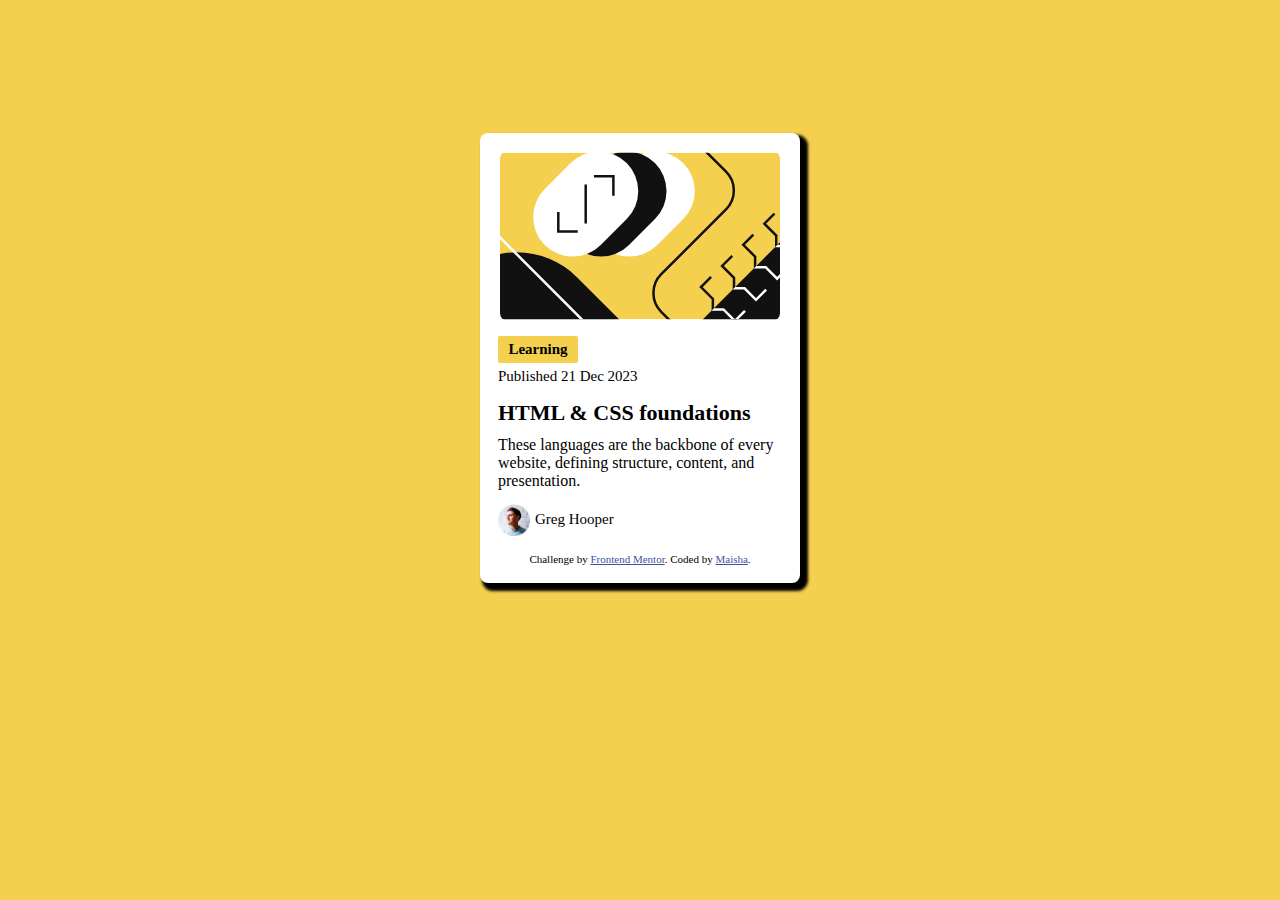
<file: index.html>
<!DOCTYPE html>
<html lang="en">
  <head>
    <meta charset="UTF-8" />
    <meta name="viewport" content="width=device-width, initial-scale=1.0" />
    <!-- displays site properly based on user's device -->
    <link href="style.css" rel="stylesheet" />
    <link
      rel="icon"
      type="image/png"
      sizes="32x32"
      href="blog-preview-card-main/assets/images/favicon-32x32.png"
    />

    <title>Frontend Mentor | Blog preview card</title>

    <!-- Feel free to remove these styles or customise in your own stylesheet 👍 -->
    <!-- <style src="style.css" ref="stylesheet"></style> -->
  </head>
  <body>
    <div class="blog-card">
      <img
        src="blog-preview-card-main/assets/images/illustration-article.svg"
        alt="illustration-image"
        height="170px"
        width="280px"
      />
      <div class="blog-card-property">
        <p class="button">Learning</p>
        <p class="blog-date">Published 21 Dec 2023</p>
        <a href="#" class="blog-title">HTML & CSS foundations</a>
        <p class="blog-content">
          These languages are the backbone of every website, defining structure,
          content, and presentation.
        </p>
        <div class="blog-author">
          <img
            src="blog-preview-card-main/assets/images/image-avatar.webp"
            alt="Author's image"
            height="32"
            width="32"
          />
          <p class="author-name">Greg Hooper</p>
        </div>
        <div class="attribution">
          Challenge by
          <a href="https://www.frontendmentor.io?ref=challenge" target="_blank"
            >Frontend Mentor</a
          >. Coded by <a href="#">Maisha</a>.
        </div>
      </div>
    </div>
  </body>
</html>
</file>
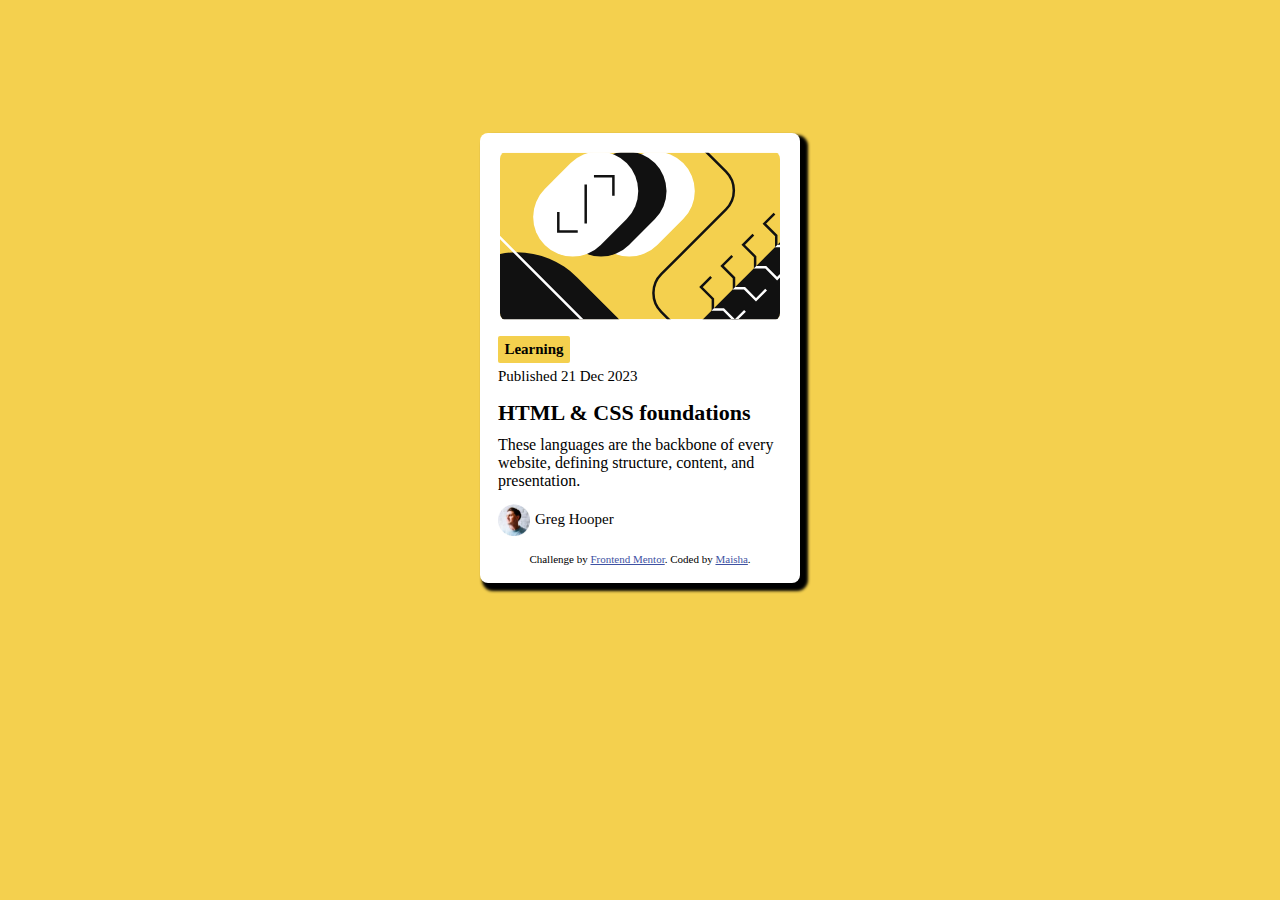
<file: blog-preview-card-main/index.html>
<!DOCTYPE html>
<html lang="en">
  <head>
    <meta charset="UTF-8" />
    <meta name="viewport" content="width=device-width, initial-scale=1.0" />
    <!-- displays site properly based on user's device -->
    <link href="style.css" rel="stylesheet" />
    <link
      rel="icon"
      type="image/png"
      sizes="32x32"
      href="./assets/images/favicon-32x32.png"
    />

    <title>Frontend Mentor | Blog preview card</title>

    <!-- Feel free to remove these styles or customise in your own stylesheet 👍 -->
    <!-- <style src="style.css" ref="stylesheet"></style> -->
  </head>
  <body>
    <div class="blog-card">
      <img
        src="assets/images/illustration-article.svg"
        alt="illustration-image"
        height="170px"
        width="280px"
      />
      <div class="blog-card-property">
        <p class="button">Learning</p>
        <p class="blog-date">Published 21 Dec 2023</p>
        <a href="#" class="blog-title">HTML & CSS foundations</a>
        <p class="blog-content">
          These languages are the backbone of every website, defining structure,
          content, and presentation.
        </p>
        <div class="blog-author">
          <img
            src="assets/images/image-avatar.webp"
            alt="Author's image"
            height="32"
            width="32"
          />
          <p class="author-name">Greg Hooper</p>
        </div>
        <div class="attribution">
          Challenge by
          <a href="https://www.frontendmentor.io?ref=challenge" target="_blank"
            >Frontend Mentor</a
          >. Coded by <a href="#">Maisha</a>.
        </div>
      </div>
    </div>
  </body>
</html>
</file>
<file: style.css>
body {
  background-color: hsl(47, 88%, 63%);
  height: 700px;
  display: flex;
  justify-content: center;
  align-items: center;
}

.blog-card {
  background-color: hsl(0, 0%, 100%);
  height: 450px;
  width: 320px;
  display: flex;
  flex-direction: column;
  justify-content: center;
  align-items: center;
  border-radius: 8px;

  box-shadow: 5px 5px 3px 3px rgba(0, 0, 0, 1);
}
img {
  border-radius: 8px;
}
.blog-card-property {
  padding-left: 18px;
  padding-right: 18px;
}
.button {
  background-color: hsl(47, 88%, 63%);
  padding: 5px;
  border-radius: 2px;
  text-align: center;
  width: 70px;
  font-size: 15px;
  font-weight: bold;
}

.blog-date {
  margin-top: -10px;
  font-size: 15px;
}

.blog-title:link,
.blog-title:visited {
  text-decoration: none;
  color: black;
  font-size: 22px;
  font-weight: bold;
}
.blog-title:active {
  text-decoration: none;
  color: hsl(47, 88%, 63%);
}
.blog-content {
  margin-top: 10px;
  font-size: 16px;
}

.blog-author {
  display: flex;
  align-items: center;
  justify-content: start;
  margin-top: -10px;
}
.author-name {
  font-weight: 300;
  margin-left: 5px;
  font-size: 15px;
}

.attribution {
  font-size: 11px;
  text-align: center;
  margin-top: 10px;
}
.attribution a {
  color: hsl(228, 45%, 44%);
}
</file>
<file: blog-preview-card-main/style.css>
body {
  background-color: hsl(47, 88%, 63%);
  height: 700px;
  display: flex;
  justify-content: center;
  align-items: center;
}

.blog-card {
  background-color: hsl(0, 0%, 100%);
  height: 450px;
  width: 320px;
  display: flex;
  flex-direction: column;
  justify-content: center;
  align-items: center;
  border-radius: 8px;

  box-shadow: 5px 5px 3px 3px rgba(0, 0, 0, 1);
}
img {
  border-radius: 8px;
}
.blog-card-property {
  padding-left: 18px;
  padding-right: 18px;
}
.button {
  background-color: hsl(47, 88%, 63%);
  padding: 5px;
  border-radius: 2px;
  text-align: center;
  width: 62px;
  font-size: 15px;
  font-weight: bold;
}

.blog-date {
  margin-top: -10px;
  font-size: 15px;
}

.blog-title:link,
.blog-title:visited {
  text-decoration: none;
  color: black;
  font-size: 22px;
  font-weight: bold;
}
.blog-title:active {
  text-decoration: none;
  color: hsl(47, 88%, 63%);
}
.blog-content {
  margin-top: 10px;
  font-size: 16px;
}

.blog-author {
  display: flex;
  align-items: center;
  justify-content: start;
  margin-top: -10px;
}
.author-name {
  font-weight: 300;
  margin-left: 5px;
  font-size: 15px;
}

.attribution {
  font-size: 11px;
  text-align: center;
  margin-top: 10px;
}
.attribution a {
  color: hsl(228, 45%, 44%);
}
</file>
